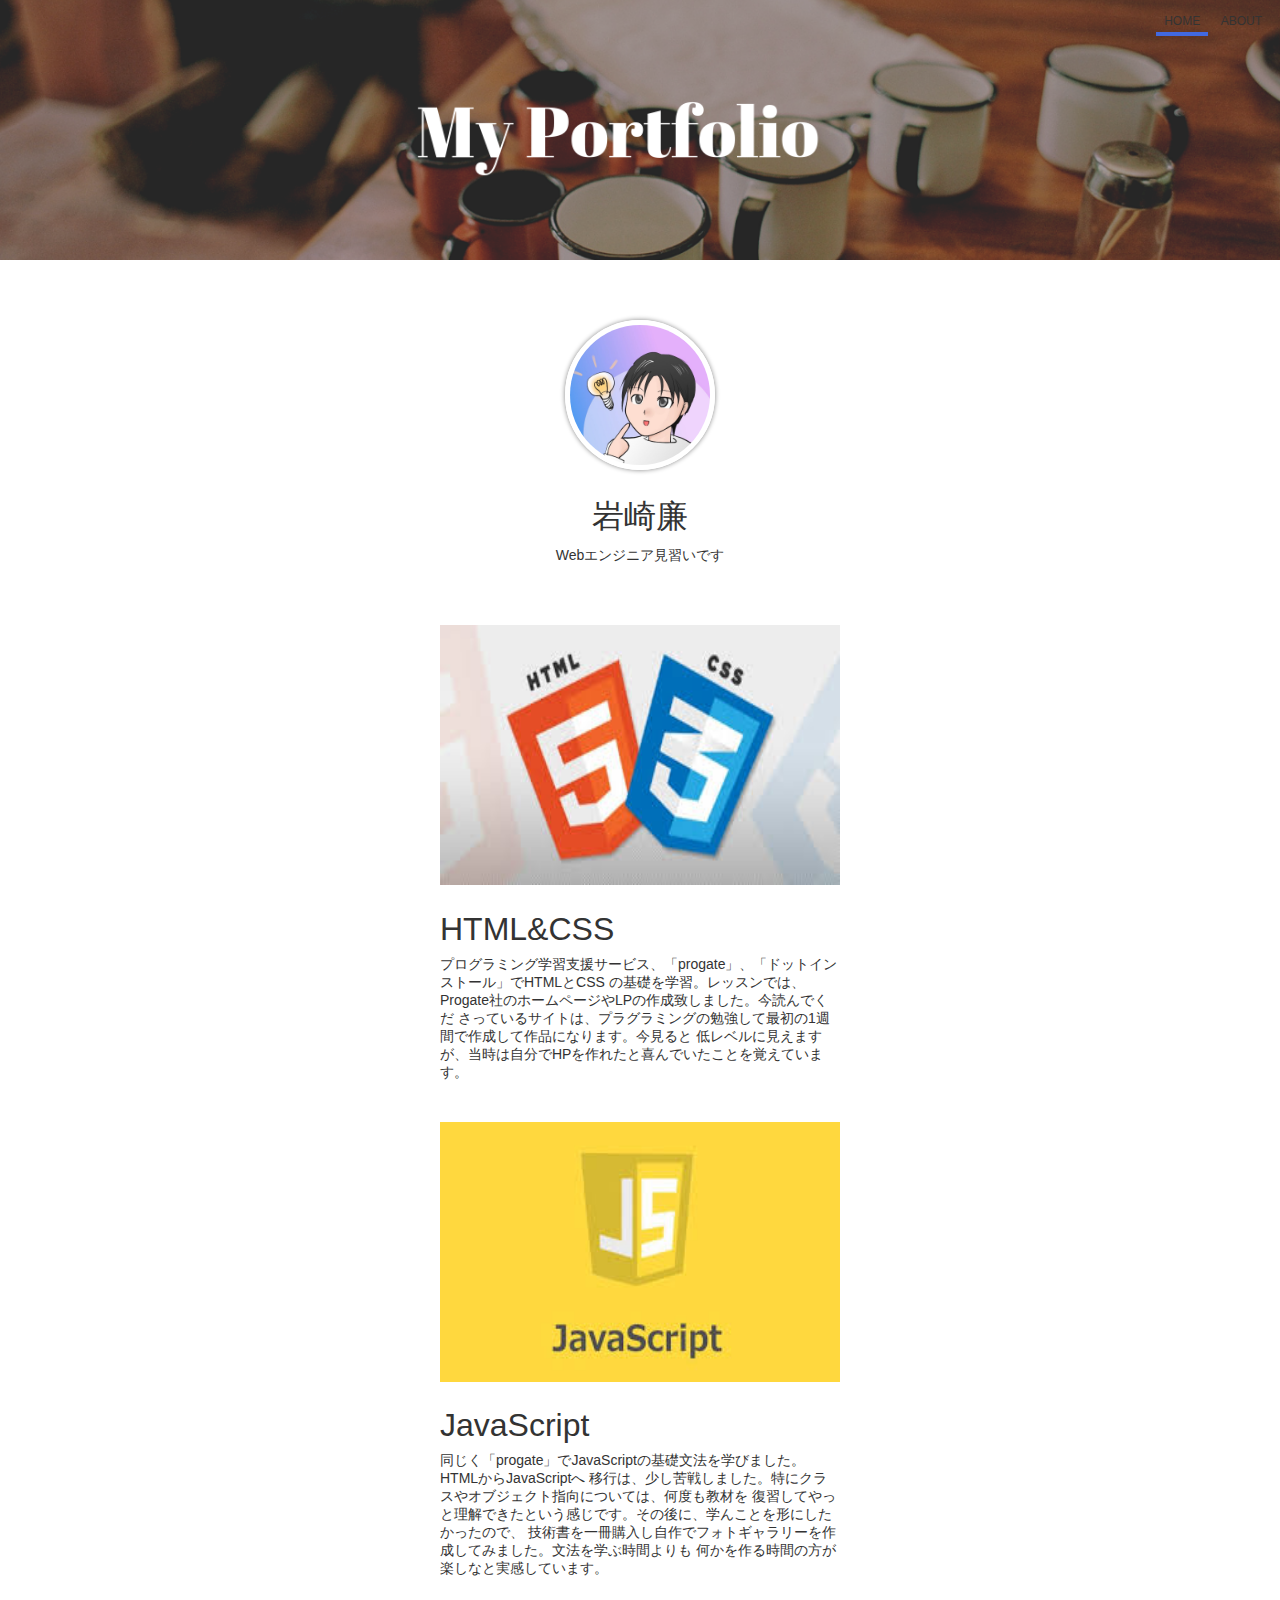
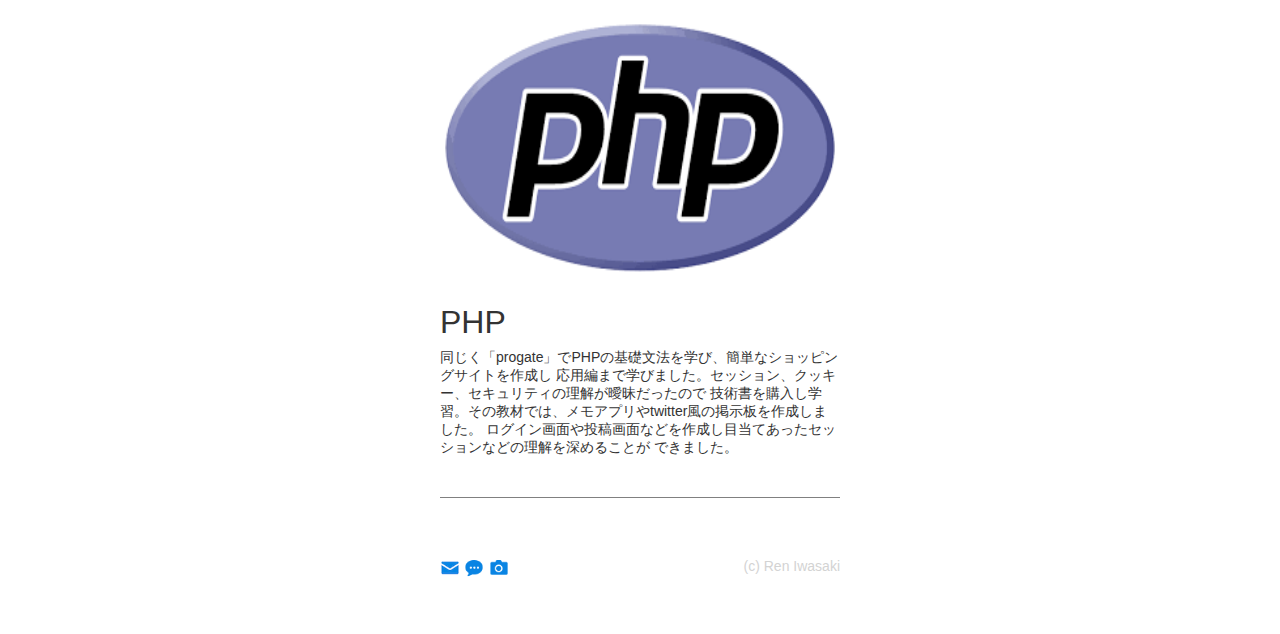
<file: index.html>
<!DOCTYPE html>
<html lang="ja">
<head>
  <meta charset="utf-8">
  <title>廉のポートフォリオサイト</title>
  <link rel="icon" href="favicon.ico">
  <meta name="description" content="廉のポートフォリオサイトです">

  <link rel="stylesheet" href="css/styles.css">
</head>
<body>
  <header>
    <nav>
    </nav>
    <ul>
      <li class="current">
        <a href="index.html">
        HOME
      </a>
      </li>
      <li>
          <a href="about.html">
        ABOUT
         </a>
      </li>
    </ul>
  </header>

  <section>
  </head>

  <img src="img/IMG_1805.JPG" width="140" height="140" alt="廉のアイコン" class="icon">
  <h1>岩崎廉</h1>
  <p>Webエンジニア見習いです</p>

  <div class="works">
      <section>
        <img src="img/HtmlCss.jpeg" width="400" height="260" alt="HTML">
        <h1>HTML&CSS</h1>
        <p>プログラミング学習支援サービス、「progate」、「ドットインストール」でHTMLとCSS
        の基礎を学習。レッスンでは、Progate社のホームページやLPの作成致しました。今読んでくだ
        さっているサイトは、プラグラミングの勉強して最初の1週間で作成して作品になります。今見ると
        低レベルに見えますが、当時は自分でHPを作れたと喜んでいたことを覚えています。
      </p>
        </section>

        <section>
        <img src="img/JavaScript.jpeg" width="400" height="260" alt="JavaScript">
        <h1>JavaScript</h1>
        <p>同じく「progate」でJavaScriptの基礎文法を学びました。HTMLからJavaScriptへ
        移行は、少し苦戦しました。特にクラスやオブジェクト指向については、何度も教材を
        復習してやっと理解できたという感じです。その後に、学んことを形にしたかったので、
        技術書を一冊購入し自作でフォトギャラリーを作成してみました。文法を学ぶ時間よりも
        何かを作る時間の方が楽しなと実感しています。</p>
        </section>

        <section>
          <img src="img/PHP.png" width="400" height="260" alt="PHP">
          <h1>PHP</h1>
          <p>同じく「progate」でPHPの基礎文法を学び、簡単なショッピングサイトを作成し
          応用編まで学びました。セッション、クッキー、セキュリティの理解が曖昧だったので
          技術書を購入し学習。その教材では、メモアプリやtwitter風の掲示板を作成しました。
          ログイン画面や投稿画面などを作成し目当てあったセッションなどの理解を深めることが
          できました。</p>
          </section>

  </div>
</body>

 <footer>
   <ul>
     <li>
        <a href="#" target="_blank">
          <img src="img/mail.png" width="20" height="20" alt="メール送信">
        </a>
      </li>

     <li>
        <a href="https://reenblog.com" target="_blank">
          <img src="img/blog.png" width="20" height="20" alt="ブログサイトへ">
        </a>
     </li>

     <li>
       <a href="https://dotinstall.com" target="_blank">
         <img src="img/photos.png" width="20" height="20" alt="写真サイトへ">
       </a>
    </li>
 </ul>
   <p>(c) Ren Iwasaki</p>
 </footer>
</html>
</file>
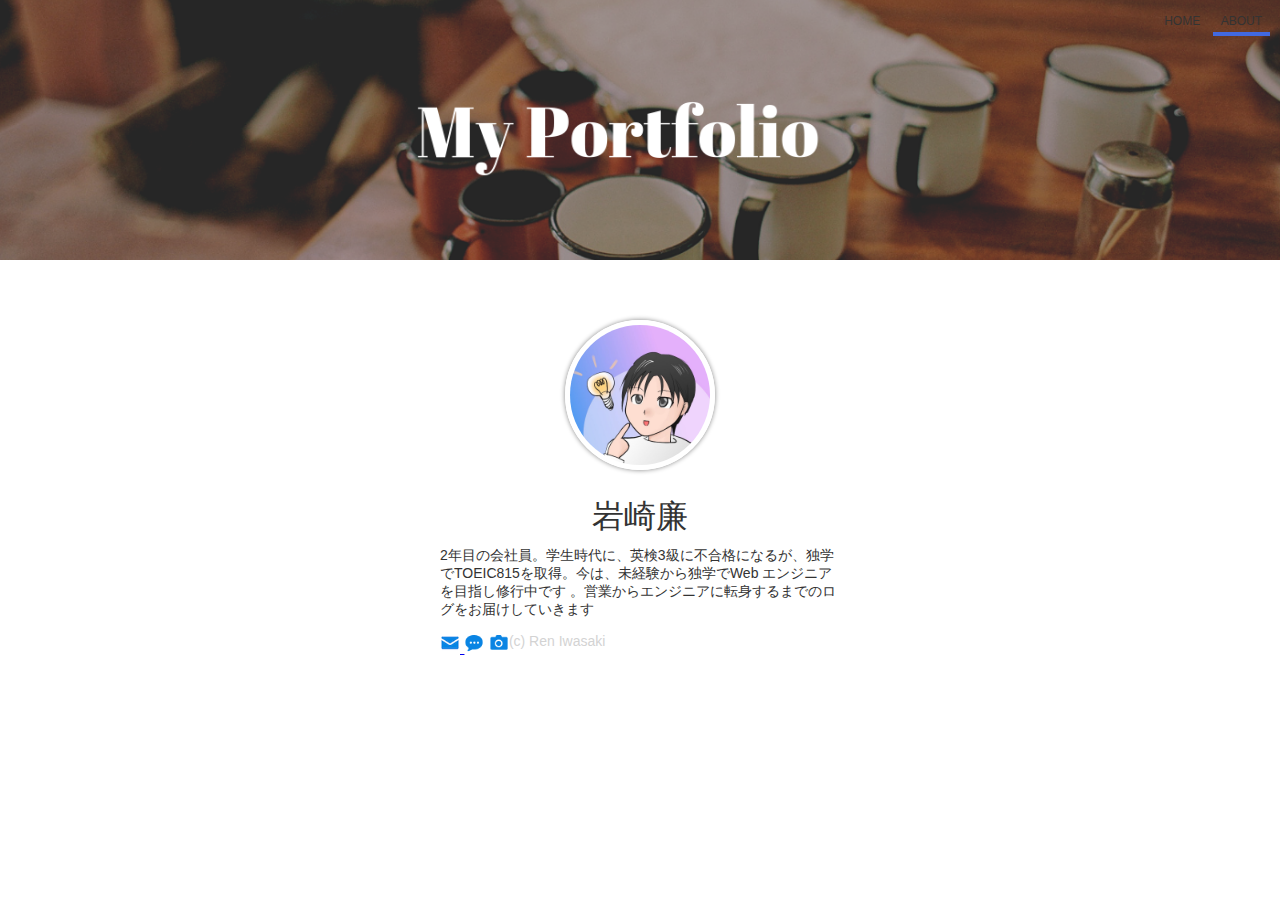
<file: about.html>
<!DOCTYPE html>
<html lang="ja">
<head>
  <meta charset="utf-8">
  <title>岩崎廉について</title>
  <link rel="icon" href="favicon.ico">
  <meta name="description" content="岩崎廉について">
  <link rel="stylesheet" href="css/styles.css">
</head>

<body>
  <header>
    <nav>
    </nav>
    <ul>
      <li>
        <a href="index.html">
        HOME
      </a>
      </li>
      <li class="current">
          <a href="about.html">
        ABOUT
         </a>
      </li>
    </ul>
  </header>

  <section class="about">
    <img src="img/IMG_1805.JPG" width="140" height="140" alt="太郎のアイコン" class="icon">
  <h1>岩崎廉</h1>
  <p>2年目の会社員。学生時代に、英検3級に不合格になるが、独学でTOEIC815を取得。今は、未経験から独学でWeb エンジニアを目指し修行中です 。営業からエンジニアに転身するまでのログをお届けしていきます</p>
 </body>
 <footer>
   <ul>
     <li>
       <a href="mailto:taguchi@gmail.com" target="_blank">
         <img src="img/mail.png" width="20" height="20" alt="メール送信"></li>
       </a>
     <li>
       <a href="https://dotinstall.com" target="_blank">
       <img src="img/blog.png" width="20" height="20" alt="ブログサイトへ">
     </a>
     </li>

     <li>
       <a href="https://dotinstall.com" target="_blank">
     <img src="img/photos.png" width="20" height="20" alt="写真サイトへ">
     </a>
    </li>
   </ul>
   <p>(c) Ren Iwasaki</p>
 </footer>
</html>
</file>
<file: css/styles.css>
body{
   color:#333;
   font-family: Verdana,sans-serif;
   margin: 0;
 }

 header{
   text-align:right;
   padding:10px;
   background-image:url(../img/Header.png);
   height: 240px;
   background-size:cover;
   background-position:50% 50%;
   margin-bottom: 60px;
 }

 header ul{
   margin:0;
   list-style-type:none;
   padding-left:0;
 }

 header li {
   display:inline-block;

   padding:4px 8px;
   font-size:12px;

 }

 header li> a{
   text-decoration:  none;
   color:inherit;
 }

 header li > a:hover{
   color:royalblue;
 }

 .current{
   border-bottom: 4px solid royalblue;
 }

section{
  text-align: center;
}
section h1{
  font-weight: normal;
  margin-bottom:8px;
}

section p {
  margin-top:0;
  font-size:14px;
}

.icon{
  border-radius: 50%;
  border: 5px solid white;
  box-shadow:0 0 5px gray;
}

.works{
  width: 400px;
  margin: 60px auto;
  border-bottom:1px solid gray;
}

.works > section{
  margin-bottom: 40px;
}

.works h1,
.works p {
 text-align:left;
 }

 footer {
   width: 400px;
   margin: 0 auto 60px;
 }

  footer ul{
    margin:0;
    list-style-type:none;
    padding-left:0;
    float: left;
  }

  footer li {
    display:inline-block;

  }

  footer li> a{
    color:inherit;
  }

  footer li > a:hover{
   opacity: 0.6;
  }

  footer p {
    color:lightgray;
    font-size: 14px;
    text-align: right;
  }

  .about{
    width: 400px;
    margin: 0 auto 60px;
  }

  .about p {
     text-align: left
  }
</file>
